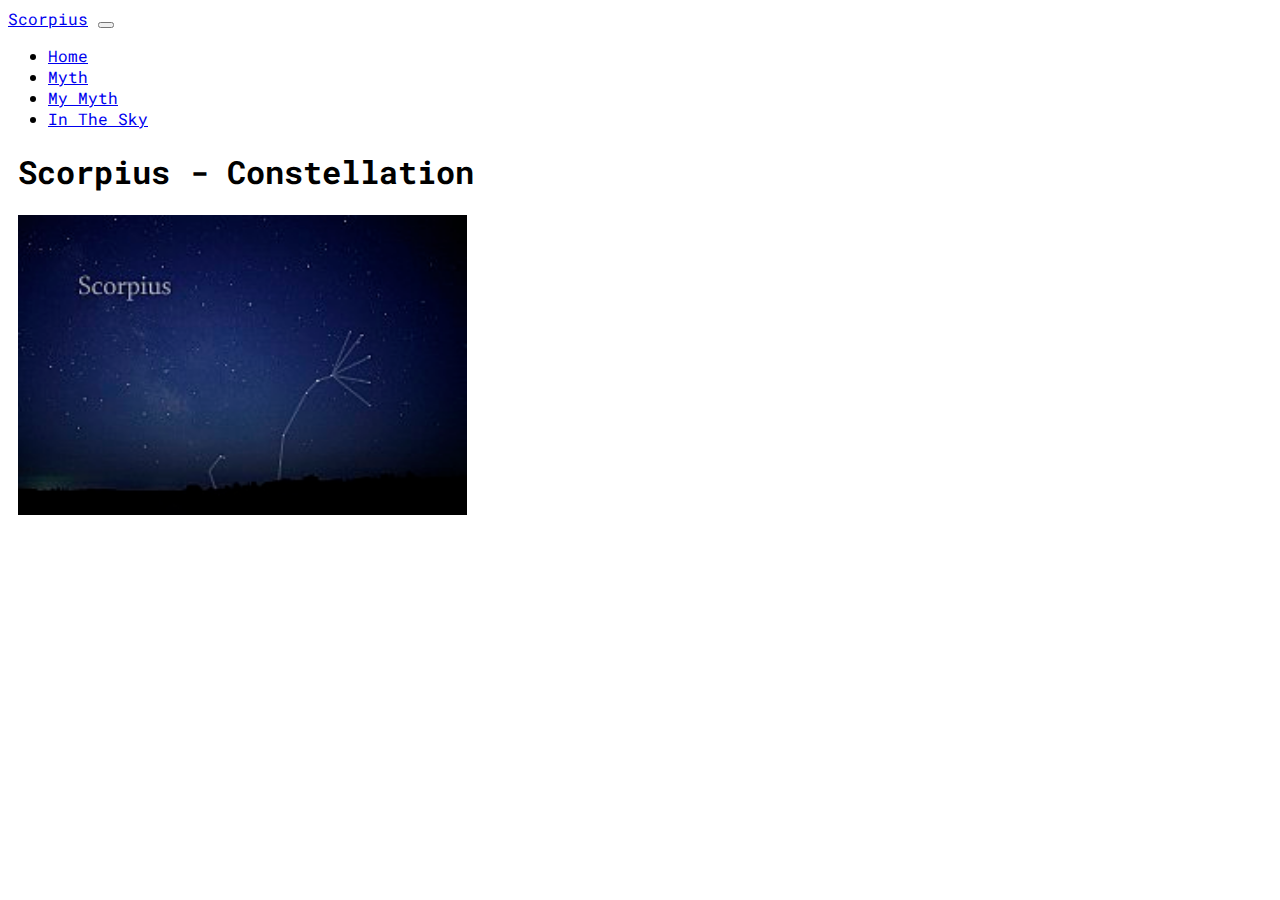
<file: index.html>
<!DOCTYPE html>
<html lang="en">
<head>
	<link href="https://cdn.jsdelivr.net/npm/bootstrap@5.1.3/dist/css/bootstrap.min.css" rel="stylesheet" integrity="sha384-1BmE4kWBq78iYhFldvKuhfTAU6auU8tT94WrHftjDbrCEXSU1oBoqyl2QvZ6jIW3" crossorigin="anonymous">
	<meta charset="UTF-8">
	<meta http-equiv="X-UA-Compatible" content="IE=edge">
	<meta name="viewport" content="width=device-width, initial-scale=1.0">
	<link href="style.css" rel="stylesheet" type="text/css">
	<title>Scorpius</title>
</head>
<body>
	<nav class="navbar navbar-expand-sm bg-dark navbar-dark">
		<div class="container-fluid">
			<a class="navbar-brand" href="/scorpius/">Scorpius</a>
		<button class="navbar-toggler" type="button" data-bs-toggle="collapse" data-bs-target="#navbarSupportedContent" aria-controls="navbarSupportedContent" aria-expanded="false" aria-label="Toggle navigation">
			<span class="navbar-toggler-icon"></span>
		</button>
		<div class="collapse navbar-collapse" id="navbarSupportedContent">
			<ul class="navbar-nav me-auto mb-2 mb-lg-0">
				<li class="nav-item">
					<a class="nav-link" href="/scorpius">Home</a>
				</li>
				<li class="nav-item">
					<a class="nav-link" href="/scorpius/myth.html">Myth</a>
				</li>
				<li class="nav-item">
					<a class="nav-link" href="/scorpius/my-myth.html">My Myth</a>
				</li>
				<li class="nav-item">
					<a class="nav-link" href="/scorpius/in-the-sky.html">In The Sky</a>
				</li>
			</ul>
		</div>
	</div>
</nav>
<main>
<h1>Scorpius - Constellation</h1>
<img src="scorpius.png" alt="Scorpius" class="constellation">
</main>
<script src="https://cdn.jsdelivr.net/npm/bootstrap@5.1.3/dist/js/bootstrap.bundle.min.js" integrity="sha384-ka7Sk0Gln4gmtz2MlQnikT1wXgYsOg+OMhuP+IlRH9sENBO0LRn5q+8nbTov4+1p" crossorigin="anonymous"></script>
</body>
</html>
</file>
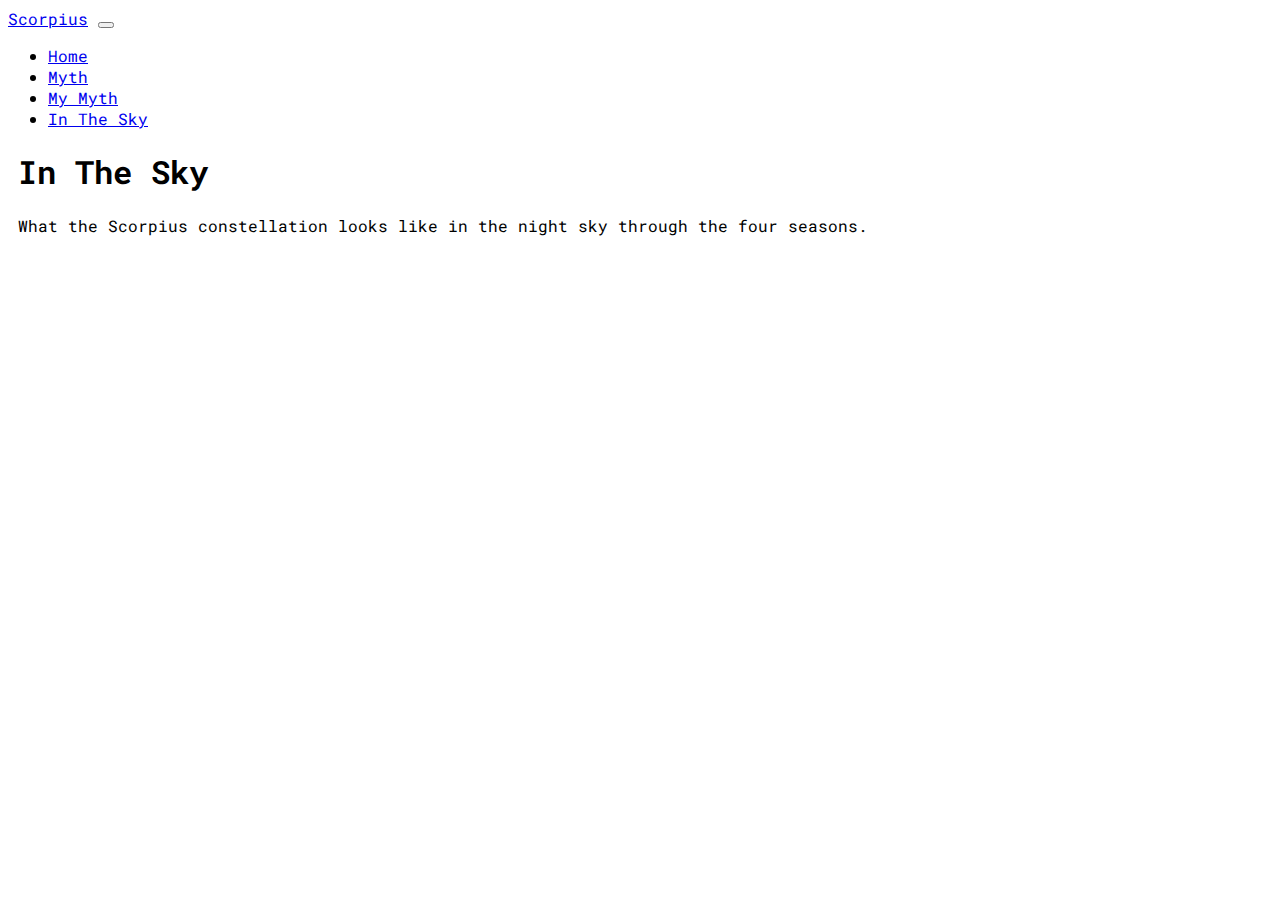
<file: in-the-sky.html>
<!DOCTYPE html>
<html lang="en">
<head>
	<link href="https://cdn.jsdelivr.net/npm/bootstrap@5.1.3/dist/css/bootstrap.min.css" rel="stylesheet" integrity="sha384-1BmE4kWBq78iYhFldvKuhfTAU6auU8tT94WrHftjDbrCEXSU1oBoqyl2QvZ6jIW3" crossorigin="anonymous">
	<meta charset="UTF-8">
	<meta http-equiv="X-UA-Compatible" content="IE=edge">
	<meta name="viewport" content="width=device-width, initial-scale=1.0">
	<link href="style.css" rel="stylesheet" type="text/css">
	<title>Scorpius</title>
</head>
<body>
	<nav class="navbar navbar-expand-sm bg-dark navbar-dark">
		<div class="container-fluid">
			<a class="navbar-brand" href="/scorpius/">Scorpius</a>
		<button class="navbar-toggler" type="button" data-bs-toggle="collapse" data-bs-target="#navbarSupportedContent" aria-controls="navbarSupportedContent" aria-expanded="false" aria-label="Toggle navigation">
			<span class="navbar-toggler-icon"></span>
		</button>
		<div class="collapse navbar-collapse" id="navbarSupportedContent">
			<ul class="navbar-nav me-auto mb-2 mb-lg-0">
				<li class="nav-item">
					<a class="nav-link" href="/scorpius/">Home</a>
				</li>
				<li class="nav-item">
					<a class="nav-link" href="/scorpius/myth.html">Myth</a>
				</li>
				<li class="nav-item">
					<a class="nav-link" href="/scorpius/my-myth.html">My Myth</a>
				</li>
				<li class="nav-item">
					<a class="nav-link" href="/scorpius/in-the-sky.html">In The Sky</a>
				</li>
			</ul>
		</div>
	</div>
</nav>
<main>
<h1>In The Sky</h1>
<p>What the Scorpius constellation looks like in the night sky through the four seasons.</p>
</main><script src="https://cdn.jsdelivr.net/npm/bootstrap@5.1.3/dist/js/bootstrap.bundle.min.js" integrity="sha384-ka7Sk0Gln4gmtz2MlQnikT1wXgYsOg+OMhuP+IlRH9sENBO0LRn5q+8nbTov4+1p" crossorigin="anonymous"></script>
</body>
</html>
</file>
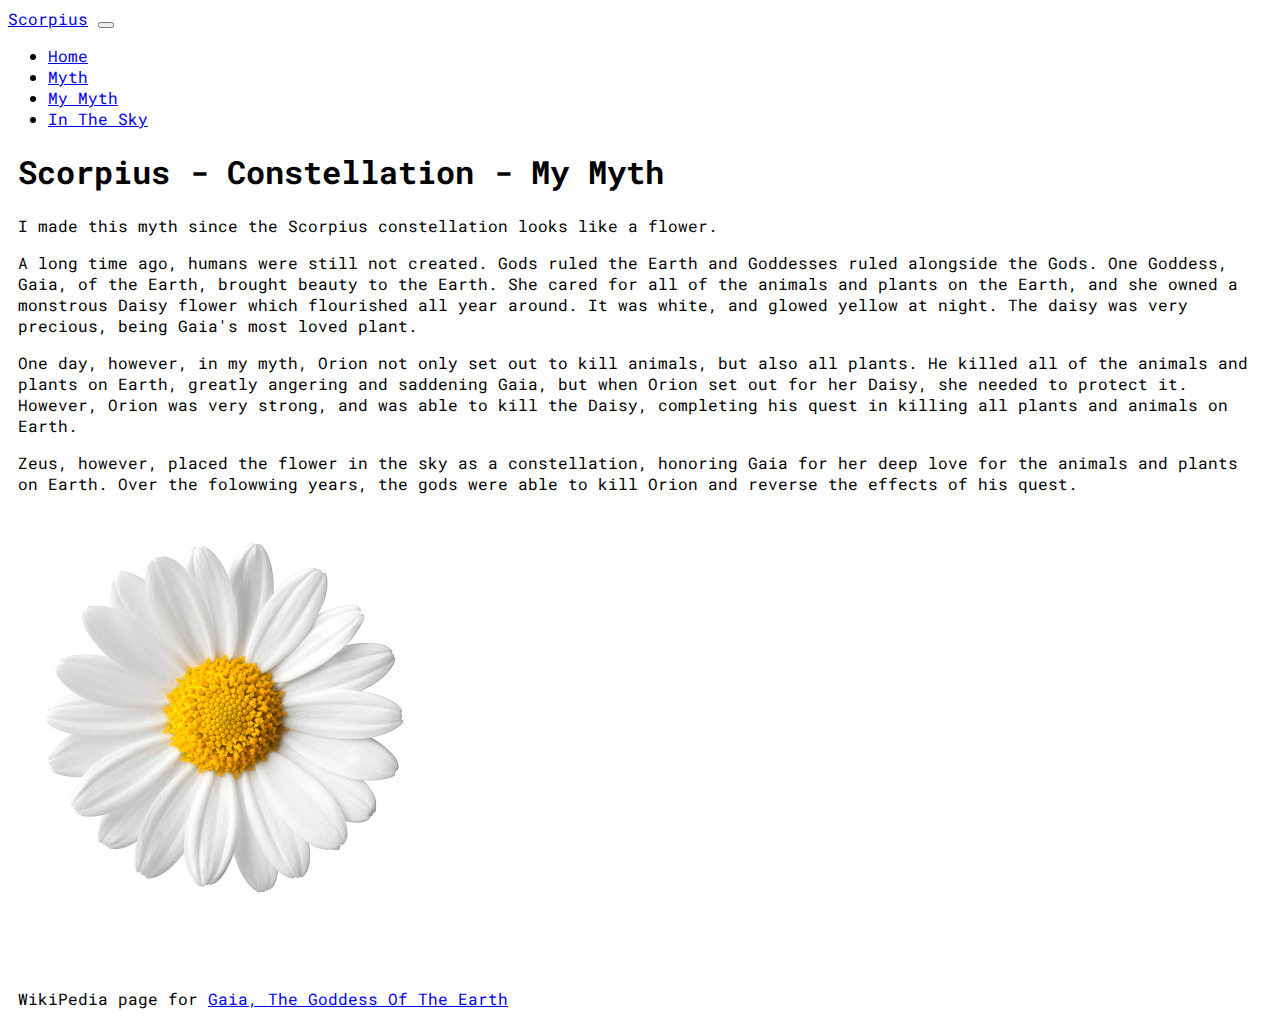
<file: my-myth.html>
<!DOCTYPE html>
<html lang="en">
<head>
	<link href="https://cdn.jsdelivr.net/npm/bootstrap@5.1.3/dist/css/bootstrap.min.css" rel="stylesheet" integrity="sha384-1BmE4kWBq78iYhFldvKuhfTAU6auU8tT94WrHftjDbrCEXSU1oBoqyl2QvZ6jIW3" crossorigin="anonymous">
	<meta charset="UTF-8">
	<meta http-equiv="X-UA-Compatible" content="IE=edge">
	<meta name="viewport" content="width=device-width, initial-scale=1.0">
	<link href="style.css" rel="stylesheet" type="text/css">
	<title>Scorpius</title>
</head>
<body>
	<nav class="navbar navbar-expand-sm bg-dark navbar-dark">
		<div class="container-fluid">
			<a class="navbar-brand" href="/scorpius/">Scorpius</a>
		<button class="navbar-toggler" type="button" data-bs-toggle="collapse" data-bs-target="#navbarSupportedContent" aria-controls="navbarSupportedContent" aria-expanded="false" aria-label="Toggle navigation">
			<span class="navbar-toggler-icon"></span>
		</button>
		<div class="collapse navbar-collapse" id="navbarSupportedContent">
			<ul class="navbar-nav me-auto mb-2 mb-lg-0">
				<li class="nav-item">
					<a class="nav-link" href="/scorpius/">Home</a>
				</li>
				<li class="nav-item">
					<a class="nav-link" href="/scorpius/myth.html">Myth</a>
				</li>
				<li class="nav-item">
					<a class="nav-link" href="/scorpius/my-myth.html">My Myth</a>
				</li>
				<li class="nav-item">
					<a class="nav-link" href="/scorpius/in-the-sky.html">In The Sky</a>
				</li>
			</ul>
		</div>
	</div>
</nav>
<main>
<h1>Scorpius - Constellation - My Myth</h1>
<p>I made this myth since the Scorpius constellation looks like a flower.</p>
<p>A long time ago, humans were still not created. Gods ruled the Earth and Goddesses ruled alongside the Gods. One Goddess, Gaia, of the Earth, brought beauty to the Earth. She cared for all of the animals and plants on the Earth, and she owned a monstrous Daisy flower which flourished all year around. It was white, and glowed yellow at night. The daisy was very precious, being Gaia's most loved plant.</p>
<p>One day, however, in my myth, Orion not only set out to kill animals, but also all plants. He killed all of the animals and plants on Earth, greatly angering and saddening Gaia, but when Orion set out for her Daisy, she needed to protect it. However, Orion was very strong, and was able to kill the Daisy, completing his quest in killing all plants and animals on Earth.</p>
<p>Zeus, however, placed the flower in the sky as a constellation, honoring Gaia for her deep love for the animals and plants on Earth. Over the folowwing years, the gods were able to kill Orion and reverse the effects of his quest.</p>
<img src="daisy.png" alt="Image of A Daisy">
<br><br><br>
<p>WikiPedia page for <a href="https://en.wikipedia.org/wiki/Gaia" target="_blank">Gaia, The Goddess Of The Earth</a></p>
</main>
<script src="https://cdn.jsdelivr.net/npm/bootstrap@5.1.3/dist/js/bootstrap.bundle.min.js" integrity="sha384-ka7Sk0Gln4gmtz2MlQnikT1wXgYsOg+OMhuP+IlRH9sENBO0LRn5q+8nbTov4+1p" crossorigin="anonymous"></script>
</body>
</html>
</file>
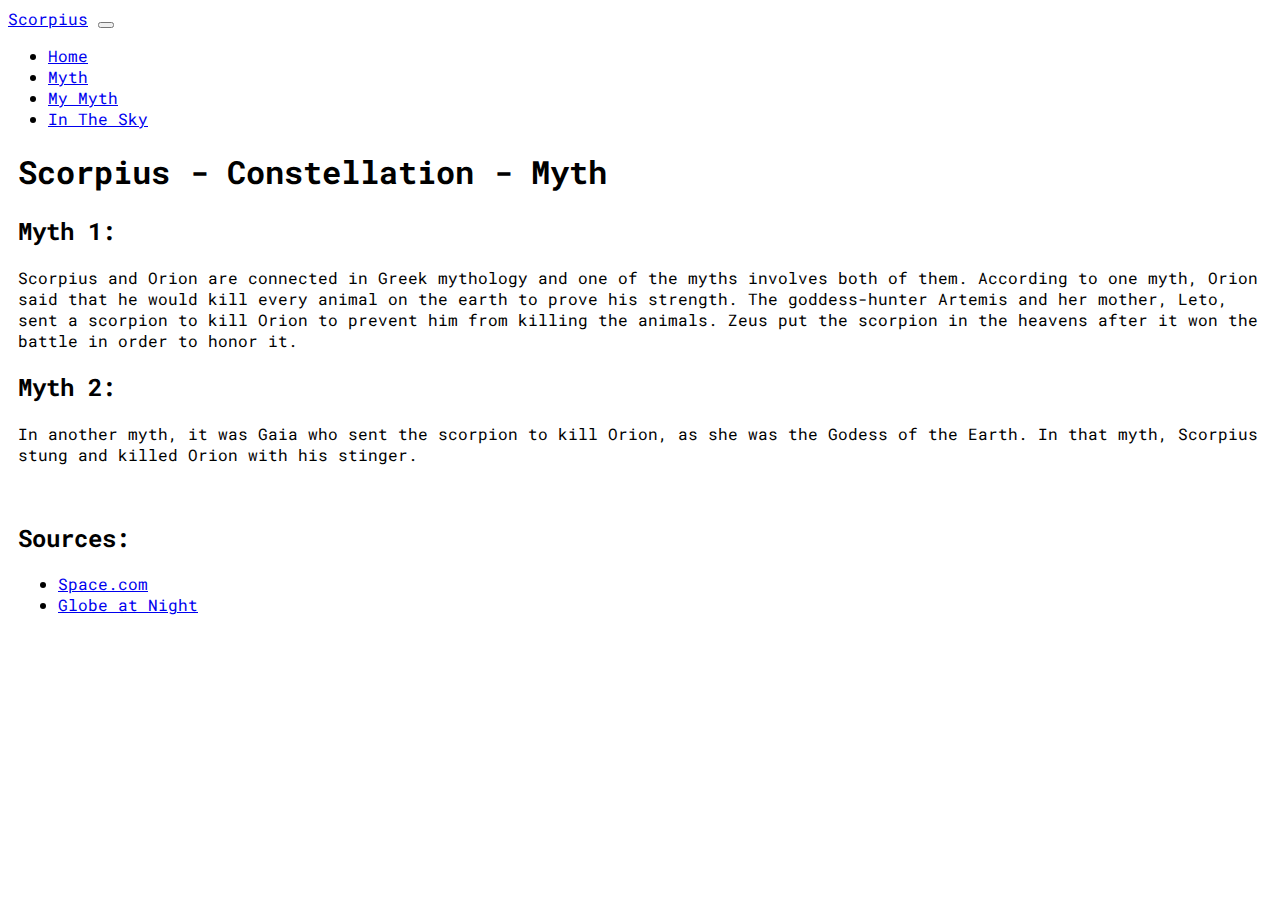
<file: myth.html>
<!DOCTYPE html>
<html lang="en">
<head>
	<link href="https://cdn.jsdelivr.net/npm/bootstrap@5.1.3/dist/css/bootstrap.min.css" rel="stylesheet" integrity="sha384-1BmE4kWBq78iYhFldvKuhfTAU6auU8tT94WrHftjDbrCEXSU1oBoqyl2QvZ6jIW3" crossorigin="anonymous">
	<meta charset="UTF-8">
	<meta http-equiv="X-UA-Compatible" content="IE=edge">
	<meta name="viewport" content="width=device-width, initial-scale=1.0">
	<link href="style.css" rel="stylesheet" type="text/css">
	<title>Scorpius</title>
</head>
<body>
	<nav class="navbar navbar-expand-sm bg-dark navbar-dark">
		<div class="container-fluid">
			<a class="navbar-brand" href="/scorpius/">Scorpius</a>
		<button class="navbar-toggler" type="button" data-bs-toggle="collapse" data-bs-target="#navbarSupportedContent" aria-controls="navbarSupportedContent" aria-expanded="false" aria-label="Toggle navigation">
			<span class="navbar-toggler-icon"></span>
		</button>
		<div class="collapse navbar-collapse" id="navbarSupportedContent">
			<ul class="navbar-nav me-auto mb-2 mb-lg-0">
				<li class="nav-item">
					<a class="nav-link" href="/scorpius/">Home</a>
				</li>
				<li class="nav-item">
					<a class="nav-link" href="/scorpius/myth.html">Myth</a>
				</li>
				<li class="nav-item">
					<a class="nav-link" href="/scorpius/my-myth.html">My Myth</a>
				</li>
				<li class="nav-item">
					<a class="nav-link" href="/scorpius/in-the-sky.html">In The Sky</a>
				</li>
			</ul>
		</div>
	</div>
</nav>
<main>
<h1>Scorpius - Constellation - Myth</h1>
<h2>Myth 1:</h2>
<p>Scorpius and Orion are connected in Greek mythology and one of the myths involves both of them. According to one myth, Orion said that he would kill every animal on the earth to prove his strength. The goddess-hunter Artemis and her mother, Leto, sent a scorpion to kill Orion to prevent him from killing the animals. Zeus put the scorpion in the heavens after it won the battle in order to honor it.</p>
<h2>Myth 2:</h2>
<p>In another myth, it was Gaia who sent the scorpion to kill Orion, as she was the Godess of the Earth. In that myth, Scorpius stung and killed Orion with his stinger.</p>
<br>
<h2>Sources:</h2>
<ul>
	<li><a href="https://www.space.com/16947-scorpius-constellation.html" target="_blank">Space.com</a></li>
	<li><a href="https://www.globeatnight.org/mythology/scorpius" target="_blank">Globe at Night</a></li>
</ul>
</main>
<script src="https://cdn.jsdelivr.net/npm/bootstrap@5.1.3/dist/js/bootstrap.bundle.min.js" integrity="sha384-ka7Sk0Gln4gmtz2MlQnikT1wXgYsOg+OMhuP+IlRH9sENBO0LRn5q+8nbTov4+1p" crossorigin="anonymous"></script>
</body>
</html>
</file>
<file: style.css>
@import url('https://fonts.googleapis.com/css2?family=Open+Sans&family=Roboto+Mono&family=Roboto:wght@300;400;500&family=Ubuntu+Mono&display=swap');

body {
  font-family: 'Roboto Mono', monospace;
}

main {
  margin: 10px;
}

img.constellation {
  height: 300px;
}
</file>
